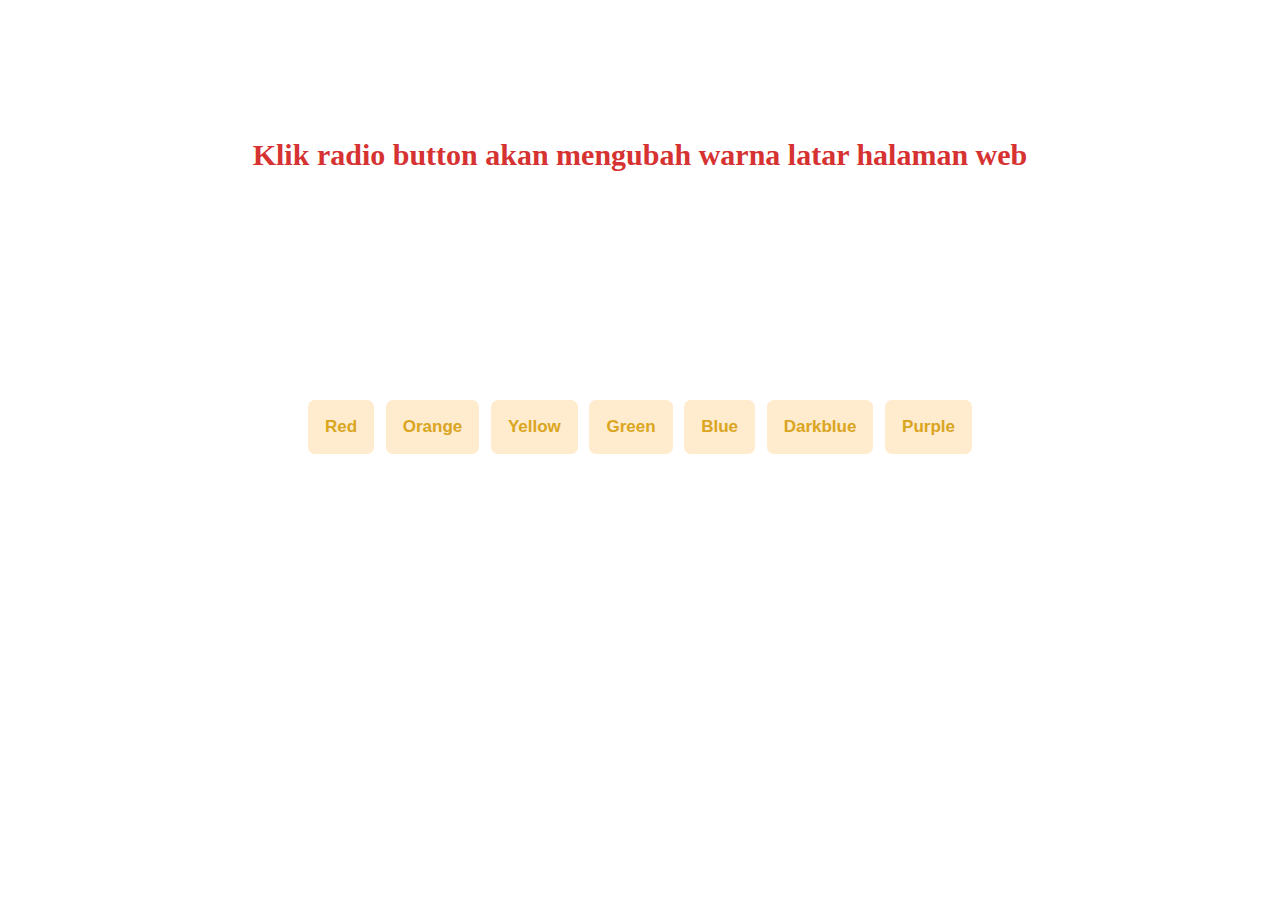
<file: index.html>
<!DOCTYPE html>
<html lang="en">
<head>
    <meta charset="UTF-8">
    <meta name="viewport" content="width=device-width, initial-scale=1.0">
    <title>Change Color Background</title>
</head>
<style>
    *{
        font-family: 'Segoe UI', Tahoma, Geneva, Verdana, sans-serif;
    }
    input{
        padding: 1rem;
        border: 1px solid transparent;
        border-radius: 7px;
        background-color: blanchedalmond;
        font-weight: bold;
        font-size: 17px;
        color: goldenrod;
        transition: .3s;
    }
    input:hover{
        background-color: blueviolet;
        color: cadetblue;
        transition: .3s;
    }
    form{
        display: flex;
        justify-content: space-between;
        align-items: center;
        margin-left: 300px;
        margin-right: 300px;
    }
    h1{
        display: flex;
        justify-content: center;
        align-items: center;
        height: 30vh;
        font-size: 30px;
    }

</style>
<body>
    <h1 style="color: rgb(214, 50, 50);font-family: 'Segoe UI';">Klik radio button akan mengubah warna latar halaman web</h1><br><br><br><br><br>
    <form>
        <input type="button" value="Red" name="woi" onclick="document.bgColor='red'">
        <input type="button" value="Orange" name="woi" onclick="document.bgColor='orange'">
        <input type="button" value="Yellow" name="woi" onclick="document.bgColor='yellow'">
        <input type="button" value="Green" name="woi" onclick="document.bgColor='green'">
        <input type="button" value="Blue" name="woi" onclick="document.bgColor='blue'">
        <input type="button" value="Darkblue" name="woi" onclick="document.bgColor='darkblue'">
        <input type="button" value="Purple" name="woi" onclick="document.bgColor='purple'">
    </form>
</body>
</html>
</file>
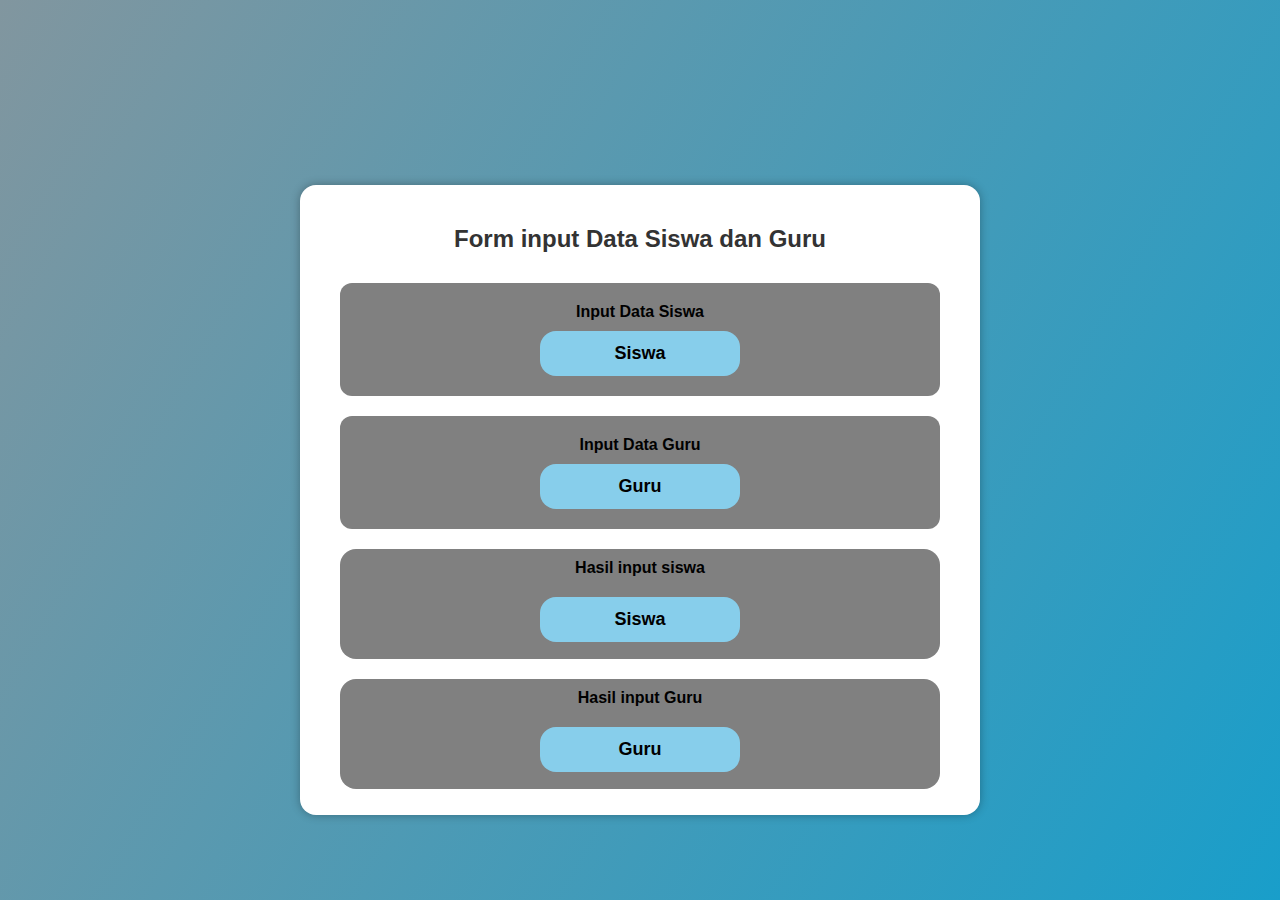
<file: data.html>
<!DOCTYPE html>
<html lang="en">

<head>
    <meta charset="UTF-8">
    <meta name="viewport" content="width=device-width, initial-scale=1.0">
    <title>Form Input Data</title>
    <style>
        * {
            margin: 0;
            padding: 0;
            font-family: 'Poppins', sans-serif;
        }

        body {
            border: none;
            background: linear-gradient(120deg, #81969f, #199eca);
            width: 100%;
            height: 100vh;
            display: flex;
            justify-content: center;
            align-items: center;
        }

        .utama {
            width: 600px;
            background-color: white;
            border-radius: 16px;
            text-align: center;
            height: 550px;
            padding: 40px;
            margin-bottom: -100px;
            box-shadow: 0px 0px 10px rgba(0, 0, 0, 0.3);
        }

        .utama h2 {
            margin-bottom: 30px;
            font-weight: bold;
            color: #333;
        }

        .siswa,
        .guru,
        .hasil-siswa,
        .hasil-guru {
            margin-bottom: 20px;
            display: flex;
            flex-direction: column;
            align-items: center;
        }

        .siswa h4,
        .guru h4,
        .hasil-siswa h4,
        .hasil-guru h4 {
            font-weight: bold;
            margin-bottom: 10px;
        }

        
        .siswa {
            background-color: gray;
            padding: 20px;
            border-radius: 12px;
        }

        .siswa button {
            background: skyblue;
            color: #000;
            border: none;
            padding: 10px 20px;
            border-radius: 8px;
            font-size: 18px;
            cursor: pointer;
            transition: 0.3s ease;
        }

        .siswa button:hover {
            background: #555;
        }

        .guru {
            background-color: gray;
            padding: 20px;
            border-radius: 12px;
        }

        .guru button {
            background: skyblue;
            color: #000;
            border: none;
            padding: 10px 20px;
            border-radius: 8px;
            font-size: 18px;
            cursor: pointer;
            transition:0.3s ease;
        }

        .guru button:hover {
            background: #555;
        }

        .utama button {
            width: 200px;
            height: 45px;
            border: 2px solid transparent;
            border-radius: 16px;
            font-size: 18px;
            font-weight: 600;
            cursor: pointer;
        }

        .utama button:hover {
            padding: 10px 8px;
            border: 2px solid #000;
            transition: .6s ease;
        }
        .hasil-siswa,
        .hasil-guru{
            background-color: gray;
            border-radius: 16px;
            height: 110px;
        }
        .hasil-siswa h4,
        .hasil-guru h4{
            margin-bottom: 20px;
            margin-top: 10px;
        }
        .hasil-guru button,
        .hasil-siswa button{
            background-color: skyblue;
        }
    </style>
</head>

<body>
    <div class="utama">
        <h2>Form input Data Siswa dan Guru</h2>
        <div class="siswa">
            <h4>Input Data Siswa</h4>
            <a href="kelompok1.html"><button>Siswa</button></a>
        </div>
        <div class="guru">
            <h4>Input Data Guru</h4>
            <a href="kelompok3.html"><button>Guru</button></a>
        </div>
        <div class="hasil-siswa">
            <h4>Hasil input siswa</h4>
            <a href="biodata.html"><button>Siswa</button></a>
        </div>
        <div class="hasil-guru">
            <h4>Hasil input Guru </h4>
            <a href="biodata2.html"><button>Guru</button></a>
        </div>
    </div>
</body>

</html>
</file>
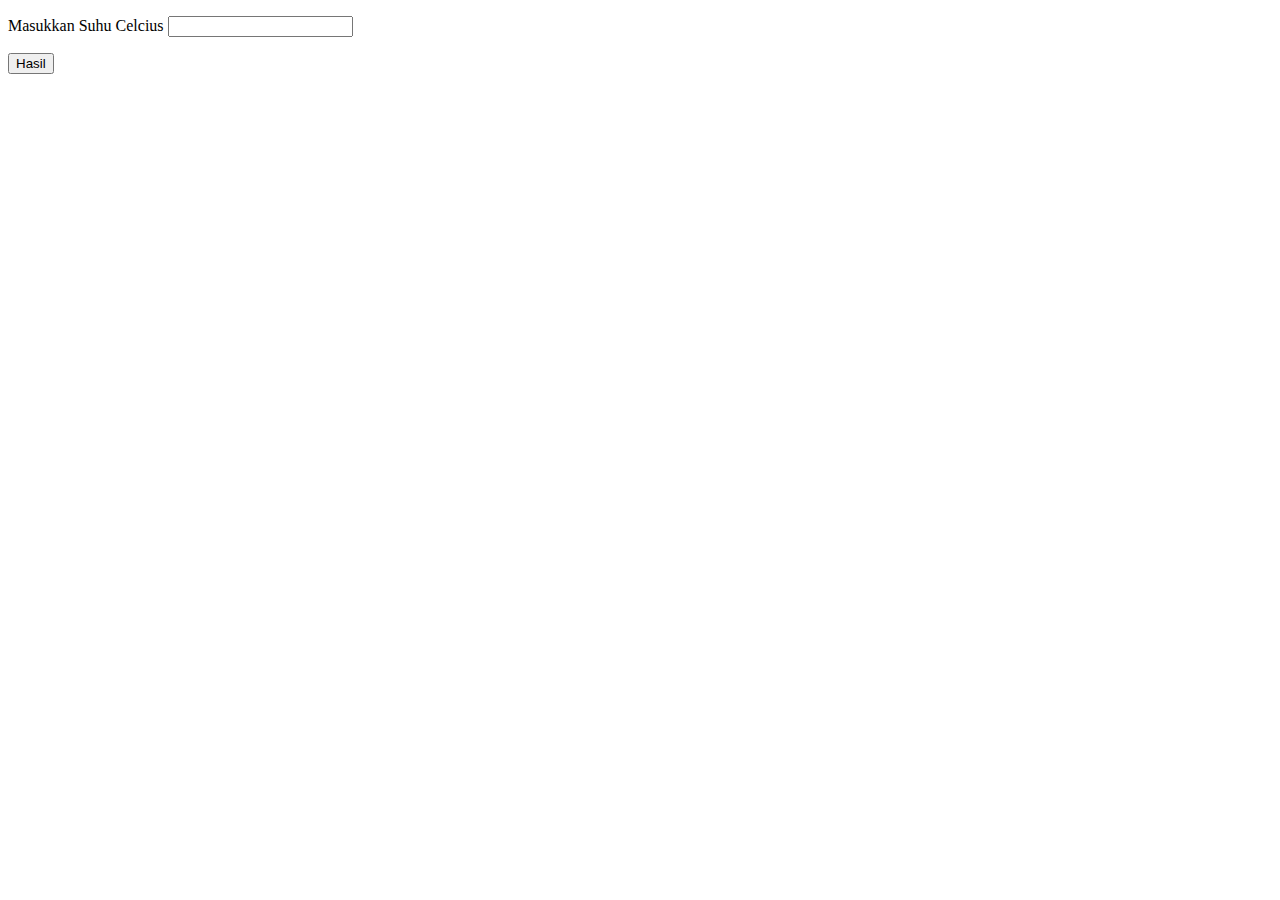
<file: prowjek.html>
<!DOCTYPE html>
<html lang="en">
<head>
    <meta charset="UTF-8">
    <meta name="viewport" content="width=device-width, initial-scale=1.0">
    <title>Function</title>
    <script>
        function celciusToFahrenheit(celcius){
            return (celcius*9/5) + 32;
        }
        function konversi(){
            var celcius = parseFloat(document.getElementById('celcius').value);
            var fahrenheit = celciusToFahrenheit(celcius);

            document.getElementById('hasil').innerHTML = celcius + " celsius = " + fahrenheit + " Fahrenheit";
        }
    </script>
</head>
<body>
    <p>Masukkan Suhu Celcius <input type="number" id="celcius"></p>
    <button onclick="konversi()">Hasil</button>
    <p id="hasil"></p>

</body>
</html>
</file>
